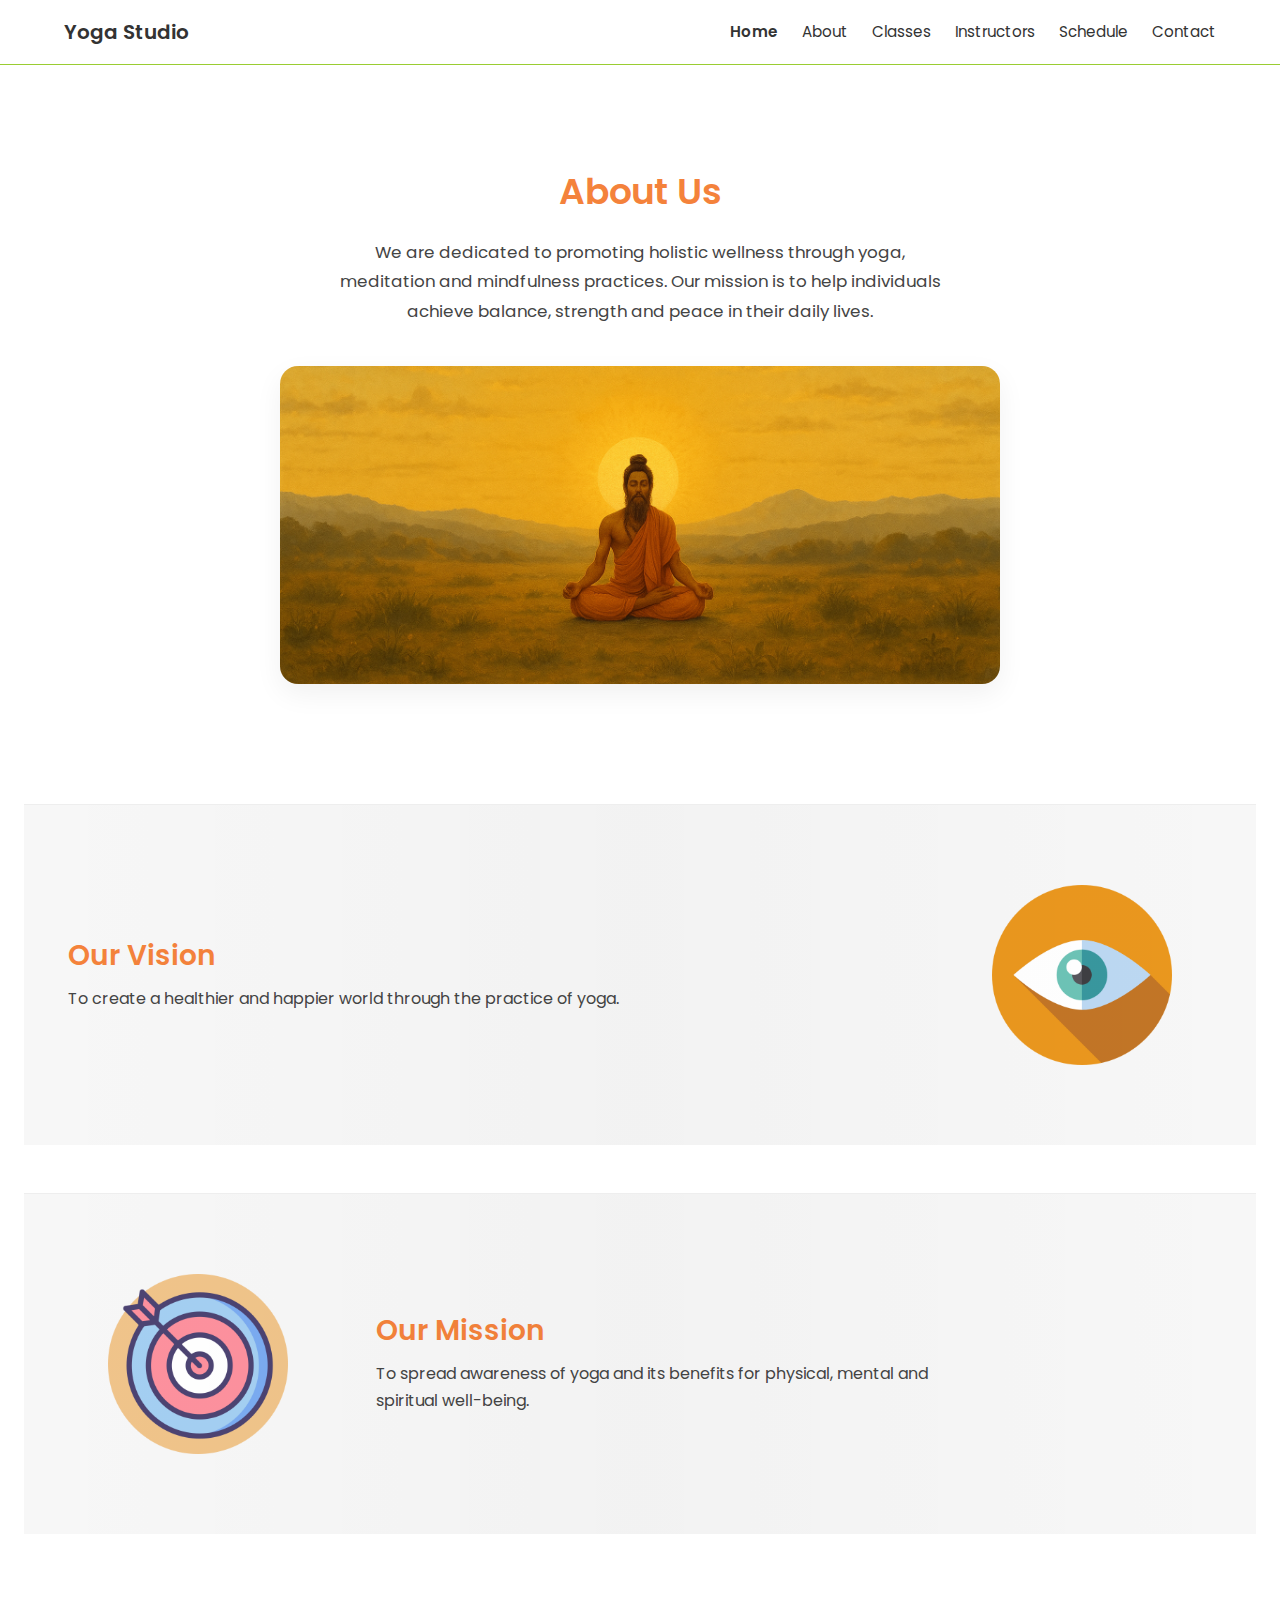
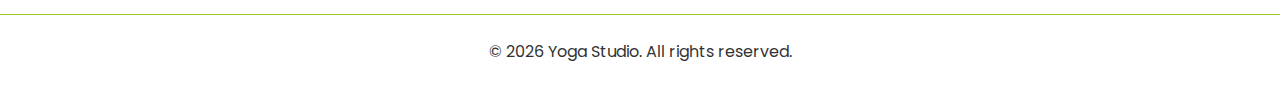
<file: about.html>
<!DOCTYPE html>
<html lang="en">

<head>
  <meta charset="UTF-8">
  <meta name="viewport" content="width=device-width, initial-scale=1.0">

  <title>About | Yoga Studio</title>
  <meta name="description" content="Learn about our yoga philosophy and teaching tradition.">

  <link rel="preconnect" href="https://fonts.googleapis.com">
  <link rel="preconnect" href="https://fonts.gstatic.com" crossorigin>
  <link href="https://fonts.googleapis.com/css2?family=Poppins:wght@300;400;500;600&display=swap" rel="stylesheet">

  <link rel="stylesheet" href="css/reset.css">
  <link rel="stylesheet" href="css/layout.css">
  <link rel="stylesheet" href="css/main.css">
  <link rel="stylesheet" href="css/pages/about.css">
</head>

<body>

  <header class="site-header">
    <nav class="nav">
      <a href="index.html" class="logo">Yoga Studio</a>
      <ul class="nav-links">
        <li><a href="index.html" class="active">Home</a></li>
        <li><a href="about.html">About</a></li>
        <li><a href="classes.html">Classes</a></li>
        <li><a href="instructors.html">Instructors</a></li>
        <li><a href="schedule.html">Schedule</a></li>
        <li><a href="contact.html">Contact</a></li>
      </ul>

    </nav>
  </header>

  <main>
    <section class="about-hero">
      <h1>About Us</h1>

      <p class="about-intro">
        We are dedicated to promoting holistic wellness through yoga,
        meditation and mindfulness practices.
        Our mission is to help individuals achieve balance,
        strength and peace in their daily lives.
      </p>

      <figure class="about-hero-image">
        <img src="./assets/images/yoga-hero.png" alt="Yoga practice and mindfulness">
      </figure>
    </section>

    <section class="about-vision">
      <div class="about-content">
        <div class="about-text">
          <h2>Our Vision</h2>
          <p>
            To create a healthier and happier world through the practice of yoga.
          </p>
        </div>

        <figure class="about-image">
          <img src="./assets/images/vision.png" alt="Vision of holistic wellness">
        </figure>
      </div>
    </section>



    <section class="about-mission">
      <div class="about-content">
        <figure class="about-image">
          <img src="./assets/images/mission.png" alt="Mission of yoga and well-being">
        </figure>

        <div class="about-text">
          <h2>Our Mission</h2>
          <p>
            To spread awareness of yoga and its benefits for physical,
            mental and spiritual well-being.
          </p>
        </div>
      </div>
    </section>

  </main>

  <footer class="site-footer">
    <p>&copy; 2026 Yoga Studio. All rights reserved.</p>
  </footer>

  <script src="js/main.js"></script>
</body>

</html>
</file>
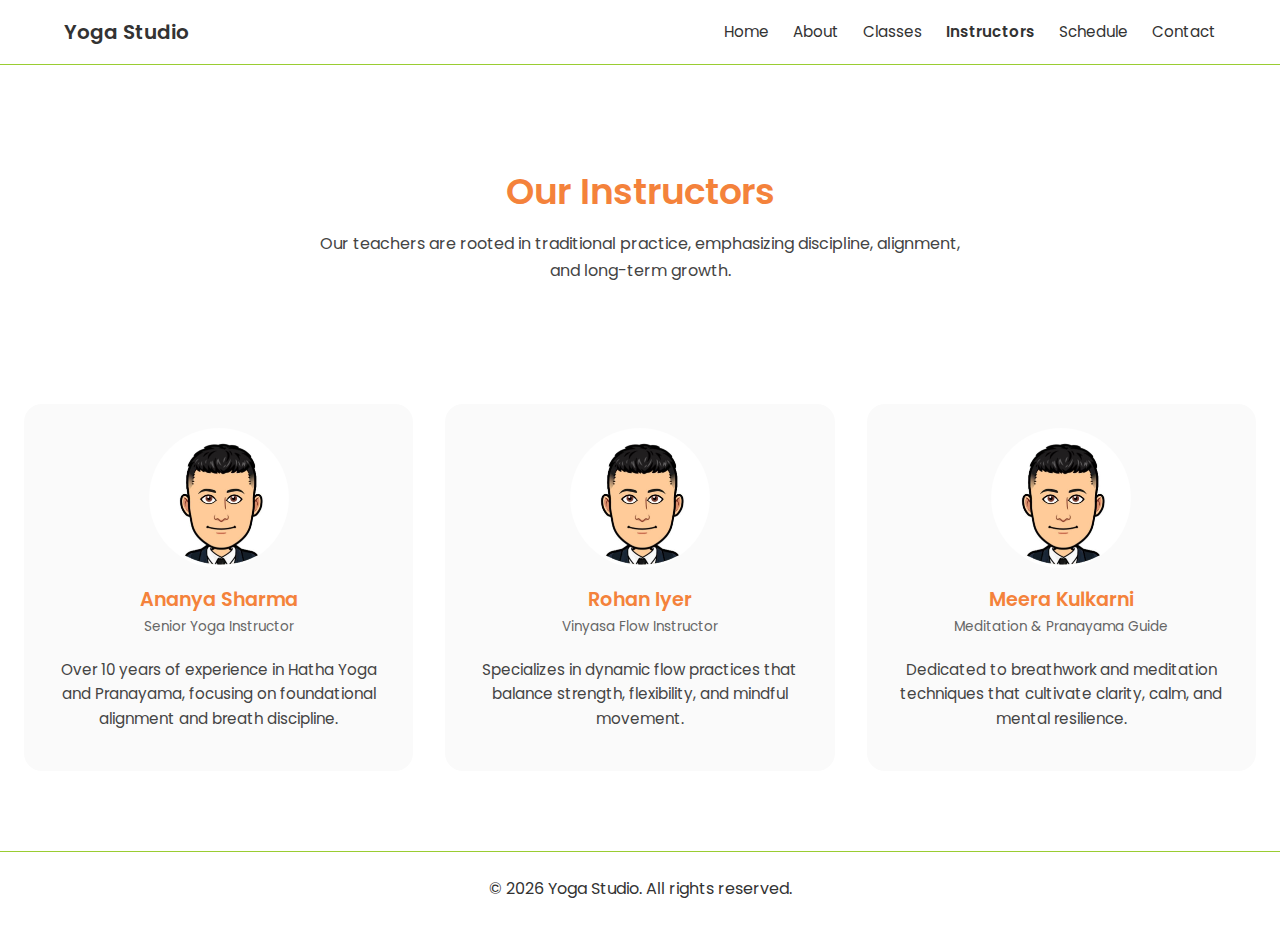
<file: instructors.html>
<!DOCTYPE html>
<html lang="en">

<head>
  <meta charset="UTF-8">
  <meta name="viewport" content="width=device-width, initial-scale=1.0">

  <title>Instructors | Yoga Studio</title>
  <meta name="description" content="Meet our experienced yoga instructors.">

  <link rel="preconnect" href="https://fonts.googleapis.com">
  <link rel="preconnect" href="https://fonts.gstatic.com" crossorigin>
  <link href="https://fonts.googleapis.com/css2?family=Poppins:wght@300;400;500;600&display=swap" rel="stylesheet">

  <link rel="stylesheet" href="css/reset.css">
  <link rel="stylesheet" href="css/layout.css">
  <link rel="stylesheet" href="css/main.css">
  <link rel="stylesheet" href="css/pages/instructors.css">
</head>

<body>

  <header class="site-header">
    <nav class="nav">
      <a href="index.html" class="logo">Yoga Studio</a>
      <ul class="nav-links">
        <li><a href="index.html">Home</a></li>
        <li><a href="about.html">About</a></li>
        <li><a href="classes.html">Classes</a></li>
        <li><a href="instructors.html" class="active">Instructors</a></li>
        <li><a href="schedule.html">Schedule</a></li>
        <li><a href="contact.html">Contact</a></li>
      </ul>
    </nav>
  </header>

  <main>

    <section class="instructors-hero">
      <h1>Our Instructors</h1>

      <p class="instructors-intro">
        Our teachers are rooted in traditional practice,
        emphasizing discipline, alignment, and long-term growth.
      </p>
    </section>


    <section class="instructor-grid">

      <article class="instructor-card">
        <figure class="instructor-photo">
          <img src="./assets/images/instructor-1.jpg" alt="Ananya Sharma – Yoga Instructor">
        </figure>
        <h2>Ananya Sharma</h2>
        <p class="instructor-role">Senior Yoga Instructor</p>
        <p>
          Over 10 years of experience in Hatha Yoga and Pranayama,
          focusing on foundational alignment and breath discipline.
        </p>
      </article>

      <article class="instructor-card">
        <figure class="instructor-photo">
          <img src="./assets/images/instructor-1.jpg" alt="Ananya Sharma – Yoga Instructor">
        </figure>
        <h2>Rohan Iyer</h2>
        <p class="instructor-role">Vinyasa Flow Instructor</p>
        <p>
          Specializes in dynamic flow practices that balance
          strength, flexibility, and mindful movement.
        </p>
      </article>

      <article class="instructor-card">
        <figure class="instructor-photo">
          <img src="./assets/images/instructor-1.jpg" alt="Ananya Sharma – Yoga Instructor">
        </figure>
        <h2>Meera Kulkarni</h2>
        <p class="instructor-role">Meditation & Pranayama Guide</p>
        <p>
          Dedicated to breathwork and meditation techniques
          that cultivate clarity, calm, and mental resilience.
        </p>
      </article>

    </section>

  </main>


  <footer class="site-footer">
    <p>&copy; 2026 Yoga Studio. All rights reserved.</p>
  </footer>

  <script src="js/main.js"></script>
</body>

</html>
</file>
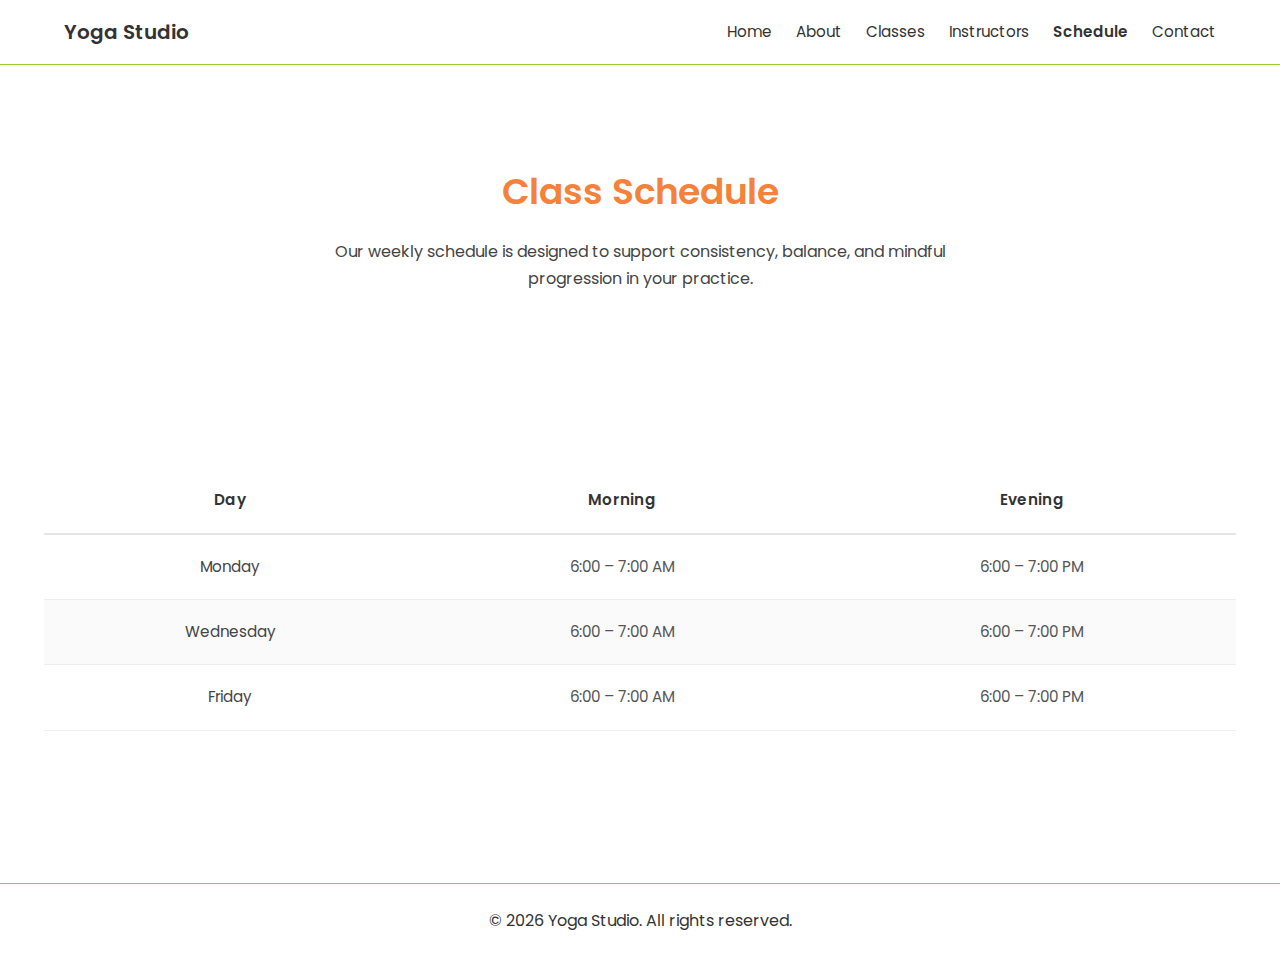
<file: schedule.html>
<!DOCTYPE html>
<html lang="en">

<head>
  <meta charset="UTF-8">
  <meta name="viewport" content="width=device-width, initial-scale=1.0">

  <title>Schedule | Yoga Studio</title>
  <meta name="description" content="View our weekly yoga class schedule.">

  <link rel="preconnect" href="https://fonts.googleapis.com">
  <link rel="preconnect" href="https://fonts.gstatic.com" crossorigin>
  <link href="https://fonts.googleapis.com/css2?family=Poppins:wght@300;400;500;600&display=swap" rel="stylesheet">

  <link rel="stylesheet" href="css/reset.css">
  <link rel="stylesheet" href="css/layout.css">
  <link rel="stylesheet" href="css/main.css">
  <link rel="stylesheet" href="css/pages/schedule.css">
</head>

<body>

  <header class="site-header">
    <nav class="nav">
      <a href="index.html" class="logo">Yoga Studio</a>
      <ul class="nav-links">
        <li><a href="index.html">Home</a></li>
        <li><a href="about.html">About</a></li>
        <li><a href="classes.html">Classes</a></li>
        <li><a href="instructors.html">Instructors</a></li>
        <li><a href="schedule.html" class="active">Schedule</a></li>
        <li><a href="contact.html">Contact</a></li>
      </ul>
    </nav>
  </header>

  <main>

    <!-- Schedule Hero -->
    <section class="schedule-hero">
      <h1>Class Schedule</h1>

      <p class="schedule-intro">
        Our weekly schedule is designed to support consistency,
        balance, and mindful progression in your practice.
      </p>
    </section>

    <!-- Schedule Table -->
    <section class="schedule-table">
      <table>
        <thead>
          <tr>
            <th>Day</th>
            <th>Morning</th>
            <th>Evening</th>
          </tr>
        </thead>
        <tbody>
          <tr>
            <td>Monday</td>
            <td>6:00 – 7:00 AM</td>
            <td>6:00 – 7:00 PM</td>
          </tr>
          <tr>
            <td>Wednesday</td>
            <td>6:00 – 7:00 AM</td>
            <td>6:00 – 7:00 PM</td>
          </tr>
          <tr>
            <td>Friday</td>
            <td>6:00 – 7:00 AM</td>
            <td>6:00 – 7:00 PM</td>
          </tr>
        </tbody>
      </table>
    </section>

  </main>

  <footer class="site-footer">
    <p>&copy; 2026 Yoga Studio. All rights reserved.</p>
  </footer>

</body>

</html>
</file>
<file: css/layout.css>
/* ================================
   Global Layout System
   ================================ */

/* Page container */
body {
  display: flex;
  flex-direction: column;
}

/* Header */
.site-header {
  border-bottom: 1px solid var(--color-accent);
}

/* Navigation */
.nav {
  max-width: 1200px;
  margin: 0 auto;
  padding: 1rem 1.5rem;

  display: flex;
  align-items: center;
  justify-content: space-between;
}

.logo {
  font-size: 1.25rem;
  font-weight: 600;
}

/* Navigation links */
.nav-links {
  display: flex;
  gap: 1.5rem;
}

.nav-links a {
  font-size: 0.95rem;
}

/* Active navigation link */
.nav-links a.active {
  font-weight: 600;
}

.nav-links a.active::after {
  width: 100%;
}


/* Main content */
main {
  flex: 1;
  max-width: 100%;
  margin: 0 ;
  padding: 2rem 1.5rem;
}

/* Footer */
.site-footer {
  border-top: 1px solid var(--color-accent);
  padding: 1.5rem;
  text-align: center;
  display: flex;
  justify-content: center;
  font-size: 0.875rem;
}

/* ================================
   Mobile Responsiveness
   ================================ */

@media (max-width: 768px) {

  /* Navigation stacks vertically */
  .nav {
    flex-direction: column;
    align-items: flex-start;
    gap: 1rem;
  }

  .nav-links {
    flex-direction: column;
    gap: 0.75rem;
    width: 100%;
  }

  /* Main spacing tighter on mobile */
  main {
    padding: 1.5rem 1rem;
  }

  /* Footer text smaller */
  .site-footer {
    font-size: 0.8rem;
  }
}
</file>
<file: css/main.css>
:root {
  --color-primary: #f4823b;
  --color-accent: #9ACD32;
  --color-text: #333333;
  --color-bg: #ffffff;
}

/* ================================
   Base Typography & Global Styles
   ================================ */

/* Root text settings */
html {
  font-size: 16px;
}

/* Body text */
body {
  font-family: 'Poppins', sans-serif;
  color: #333333;
  background-color: #ffffff;
  line-height: 1.6;
}

/* Headings */
h1,
h2,
h3,
h4,
h5,
h6 {
  font-weight: 600;
  line-height: 1.25;
  margin-bottom: 0.75rem;
}

h1, h2, h3 {
  color: var(--color-primary);
}

/* Heading scale */
h1 {
  font-size: 2.25rem;
}

h2 {
  font-size: 1.75rem;
}

h3 {
  font-size: 1.4rem;
}

/* Paragraphs */
p {
  max-width: 65ch;
  margin-bottom: 1rem;
  font-size: 1rem;
}

/* Links */
a {
  color: inherit;
}

a:hover {
  /* text-decoration: underline; */
  color: var(--color-primary);
}

/* Sections spacing */
section {
  margin-bottom: 3rem;
}

/* Small text */
small {
  font-size: 0.85rem;
  color: #555;
}

button,
.hero-cta {
  background-color: var(--color-primary);
  color: #ffffff;
  border: none;
  padding: 0.6rem 1.4rem;
  font-size: 0.9rem;
  border-radius:999px;
}

button:hover,
.hero-cta:hover {
  background-color: var(--color-accent);
}
</file>
<file: css/pages/about.css>
/* About Page Styles */
.about-hero,
.about-vision,
.about-mission {
  padding: 4.5rem 1.25rem;
  width: 100%;
}

.about-vision,
.about-mission {
  position: relative;
  border-top: 1px solid #eee;
  padding-top: 5rem;
  padding-bottom: 5rem;
}

.about-vision::before,
.about-mission::before {
  content: "";
  position: absolute;
  inset: 0;
  background: linear-gradient(to right,
      transparent,
      rgba(0, 0, 0, 0.02),
      transparent);
  pointer-events: none;
}

.about-hero>*,
.about-vision>*,
.about-mission>* {
  max-width: 1240px;
  /* same visual feel as Home */
  margin-left: auto;
  margin-right: auto;
  padding-left: 1.5rem;
  padding-right: 1.5rem;
}

.about-hero {
  text-align: center;
}

.about-intro {
  max-width: 60ch;
  margin: 1.5rem auto 0;
  font-size: 1.05rem;
  line-height: 1.75;
  color: #444;
}

.about-hero-image {
  display: flex;
  justify-content: center;
  margin-top: 2.5rem;
  /* box-shadow: 0 10px 28px rgba(0,0,0,0.06); */
}

.about-hero-image img {
  width: 100%;
  max-width: 720px;
  border-radius: 18px;
  box-shadow: 0 10px 28px rgba(0, 0, 0, 0.06);
}

.about-text p {
  line-height: 1.7;
  color: #444;
}

.about-content {
  display: grid;
  grid-template-columns: 1.2fr 260px;
  gap: 3rem;
  align-items: center;
}

.about-mission .about-content {
  grid-template-columns: 260px 1.2fr;
}


.about-vision {
  background-color: #f7f7f7;
}

.about-mission {
  background-color: #f7f7f7;
}

.about-vision p,
.about-mission p {
  max-width: 60ch;
  margin: 0;
  line-height: 1.7;
  color: #444;
  text-align: left;
}

.about-vision h2,
.about-mission h2 {
  text-align: left;
}

.about-image {
  display: flex;
  justify-content: center;
}

.about-image img {
  width: 100%;
  max-width: 180px;
}


/* Mobile */
@media (max-width: 768px) {

  .about-vision>*,
  .about-mission>* {
    grid-template-columns: 1fr;
    text-align: center;
  }

  .about-vision p,
  .about-mission p {
    margin: 0 auto;
    text-align: center;
  }

  .about-hero,
  .about-vision,
  .about-mission {
    padding: 3rem 1rem;
  }
}
</file>
<file: css/pages/instructors.css>
/* ================================
   Instructors Hero
   ================================ */

.instructors-hero {
  padding: 4.5rem 1.25rem;
  text-align: center;
}


.instructors-hero .instructors-intro {
  max-width: 65ch;
  margin: 0 auto;
  line-height: 1.7;
  color: #444;
}
/* Match Home / Classes content rail */
.instructors-hero > * {
  max-width: 1240px;
  margin-left: auto;
  margin-right: auto;
}

.instructors-hero h1 {
  margin-bottom: 1rem;
}

.instructors-intro {
  max-width: 65ch;
  margin: 0 auto;
  line-height: 1.7;
  color: #444;
}


/* ================================
   Instructors Page Styles
   ================================ */

/* .instructors-intro {
  text-align: center;
  margin-bottom: 3rem;
}

.instructors-intro p {
  max-width: 600px;
  margin: 0 auto;
} */

/* Grid layout */
.instructor-grid {
  display: grid;
  grid-template-columns: repeat(3, 1fr);
  gap: 2rem;
}

/* Instructor card */
.instructor-card {
  /* border: 1px solid #e5e5e5; */
  border-radius: 18px;
  background-color: #fafafa;
  padding: 1.5rem;
}

.instructor-card:hover {
  transform: translateY(-3px);
  box-shadow: 0 10px 28px rgba(0, 0, 0, 0.08);
}

.instructor-card h2 {
  font-size: 1.2rem;
  margin-bottom: 0.25rem;
  display: flex;
  justify-content: center;
}

.instructor-card .instructor-role {
  font-size: 0.85rem;
  color: #666;
  margin-bottom: 0.75rem;
  display: flex;
  justify-content: center;
  margin-bottom: 1.25rem;
}

.instructor-photo img {
  width: 140px;
  height: 140px;
  object-fit: cover;
  border-radius: 50%;
}

.instructor-card p {
  font-size: 0.95rem;
  line-height: 1.6;
  color: #444;
  display: flex;
  justify-content: center;
  align-items: center;
  text-align: center;
}

.instructor-photo {
  display: flex;
  justify-content: center;
  margin-bottom: 1.25rem;
}

.instructor-photo img {
  width: 140px;
  height: 140px;
  object-fit: cover;
  border-radius: 50%;
}

@media (max-width: 768px) {
  .instructor-grid {
    grid-template-columns: 1fr;
  }
}
</file>
<file: css/pages/schedule.css>
/* ================================
   Schedule Hero
   ================================ */

.schedule-hero {
  padding: 4.5rem 1.25rem;
  text-align: center;
  margin-bottom: 2rem;
}

.schedule-hero > * {
  max-width: 1240px;
  margin-left: auto;
  margin-right: auto;
}

.schedule-intro {
  max-width: 65ch;
  margin: 1.5rem auto 0;
  line-height: 1.7;
  color: #444;
}

/* ================================
   Schedule Table Layout
   ================================ */

.schedule-table {
  padding: 4.5rem 1.25rem;
}

.schedule-table table {
  width: 100%;
  max-width: 1240px;
  margin: 0 auto;
  border-collapse: collapse;
}

.schedule-table th,
.schedule-table td {
  padding: 1.25rem 1rem;
  text-align: center;
  font-size: 0.95rem;
}

.schedule-table th {
  font-weight: 600;
  border-bottom: 2px solid #e5e5e5;
  letter-spacing: 0.02em;
  color: #333;
}

.schedule-table td {
  border-bottom: 1px solid #eee;
  color: #444;
}

.schedule-table td:not(:first-child) {
  color: #555;
}

.schedule-table tbody tr:nth-child(even) {
  background-color: #fafafa;
}

@media (max-width: 768px) {

  .schedule-table table,
  .schedule-table thead,
  .schedule-table tbody,
  .schedule-table th,
  .schedule-table td,
  .schedule-table tr {
    display: block;
  }

  .schedule-table thead {
    display: none;
  }

  .schedule-table tr {
    margin-bottom: 1.5rem;
    border: 1px solid #eee;
    border-radius: 12px;
    padding: 1rem;
    background-color: #fff;
  }

  .schedule-table tbody tr:hover {
    background-color: #f3f3f3;
  }

  
  .schedule-table td {
    border: none;
    text-align: left;
    padding: 0.5rem 0;
  }

  .schedule-table td::before {
    font-weight: 600;
    display: block;
    margin-bottom: 0.25rem;
    color: #333;
  }

  .schedule-table td:nth-child(1)::before {
    content: "Day";
  }

  .schedule-table td:nth-child(2)::before {
    content: "Morning";
  }

  .schedule-table td:nth-child(3)::before {
    content: "Evening";
  }
}
</file>
